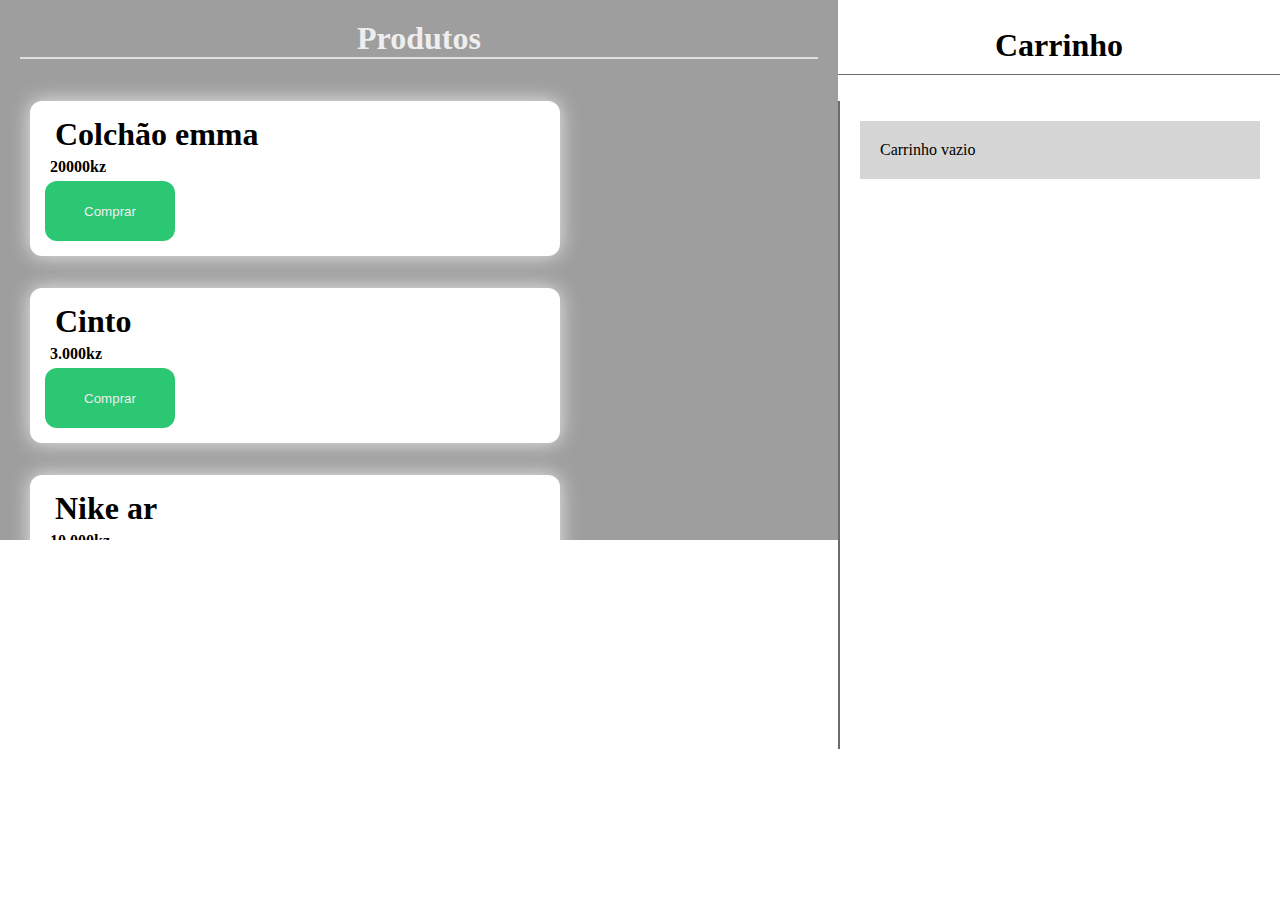
<file: Carrinho.html>
<!DOCTYPE html>
<html lang="en">

<head>
    <meta charset="UTF-8">
    <meta name="viewport" content="width=device-width, initial-scale=1.0">
    <title>New site</title>
</head>
<style>
    body {
        background-color: #fff;
        font-family: 'Times New Roman', Times, serif;
        display: flex;
        margin: 0;
        padding: 0;
        overflow: hidden;
    }

    .produtos {
        background-color: #9E9E9E;
        padding: 20px;
        max-height: 500px;
        overflow-y: auto;
        width: 800px;
    }

    .produtos h2 {
        font-size: 2em;
        margin: 0;
        border-bottom: 2px solid #E0E0E0;
        color: #EEE;
        text-align: center;
    }

    .grid {
        flex: 3;
        padding: 10px;
    }

    .class {
        width: 500px;
        border-radius: 12px;
        box-shadow: 0 0 20px #F0F0F0F0;
        background-color: #fff;
        padding: 15px;
        margin: 2em 0;
    }

    .class h1 {
        margin: 0 10px;
        font-weight: 700;

    }

    .class p {
        margin: 05px;
        font-weight: 600;
    }

    .class button {
        height: 60px;
        width: 130px;
        border: none;
        background-color: #2cc772;
        border-radius: 12px;
        color: #eee;
        cursor: pointer;
        transition: all .3s ease;
    }

    .class button:hover {
        color: #fff;
        transform: scale(1.02);
        background-color: #2cc602;
    }

    .all {
        border-left: 2px solid #6c6a6a;
        padding: 0 20px;
        overflow-y: auto;
        height: 72vh;
        background-color: #fff;
        width: 400px;
    }

    ::-webkit-scrollbar {
        opacity: 0;
    }

    .carrinho h2 {
        padding: 0 0 10px;
        font-size: 2em;
        border-bottom: 1px solid #6c6a6a;
        text-align: center;
    }

    .intens-carrinh {
        background-color: #6c6a6a;
        color: #fff;
        padding: 20px;
        font-size: 15px;
    }


    .intens-carrinho p {
        margin: 20px 0;
        background-color: #cccc;
        padding: 20px;

    }
</style>

<body>
    <div class="produtos">
        <h2>Produtos</h2>
        <div class="grid">
            <div class="class">
                <h1>Colchão emma</h1>
                <p>20000kz</p>
                <button onclick=" add('Colchão Emma')">Comprar</button>
            </div>
            <div class="class">
                <h1>Cinto</h1>
                <p>3.000kz</p>
                <button onclick=" add('Cinto')">Comprar</button>
            </div>
            <div class="class">
                <h1>Nike ar</h1>
                <p>10.000kz</p>
                <button onclick=" add('Nike ar')">Comprar</button>
            </div>
            <div class="class">
                <h1>Chipe da unitel</h1>
                <p>700.00kz</p>
                <button onclick=" add('Chipe da unitel')">Comprar</button>
            </div>
            <div class="class">
                <h1>Pasta jordan</h1>
                <p>7.000kz</p>
                <button onclick=" add('Pasta jordan')">Comprar</button>
            </div>
        </div>
    </div>
    <div class="carrinho">
        <h2>Carrinho</h2>
        <div class="all">
            <div id="intens-carrinho" class="intens-carrinho">
                <!-- class="intens-carrinh" -->
                <p>Carrinho vazio</p>
            </div>
        </div>
    </div>

    <script>
        let carrinho = [];

        function add(produto) {
            carrinho.push(produto);
            AtualizarProduto();
        }

        function AtualizarProduto() {
            const container = document.getElementById("intens-carrinho");
            container.innerHTML = "";
            if (carrinho.length === 0) {
                container.innerHTML = "<p>Carrinho vazio</p>";
                container.style.margin = "10px"

            } else {
                carrinho.forEach((intem, index) => {
                    const div = document.createElement("div");

                    div.className = "item-carrinho";

                    div.textContent = intem;

                    container.appendChild(div);
                    container.style.background = "#222";
                    container.style.color = "#eee";
                    container.style.margin = "10px";
                    container.style.padding = "10px";
                });

            }


        }
    </script>
</body>

</html>
</file>
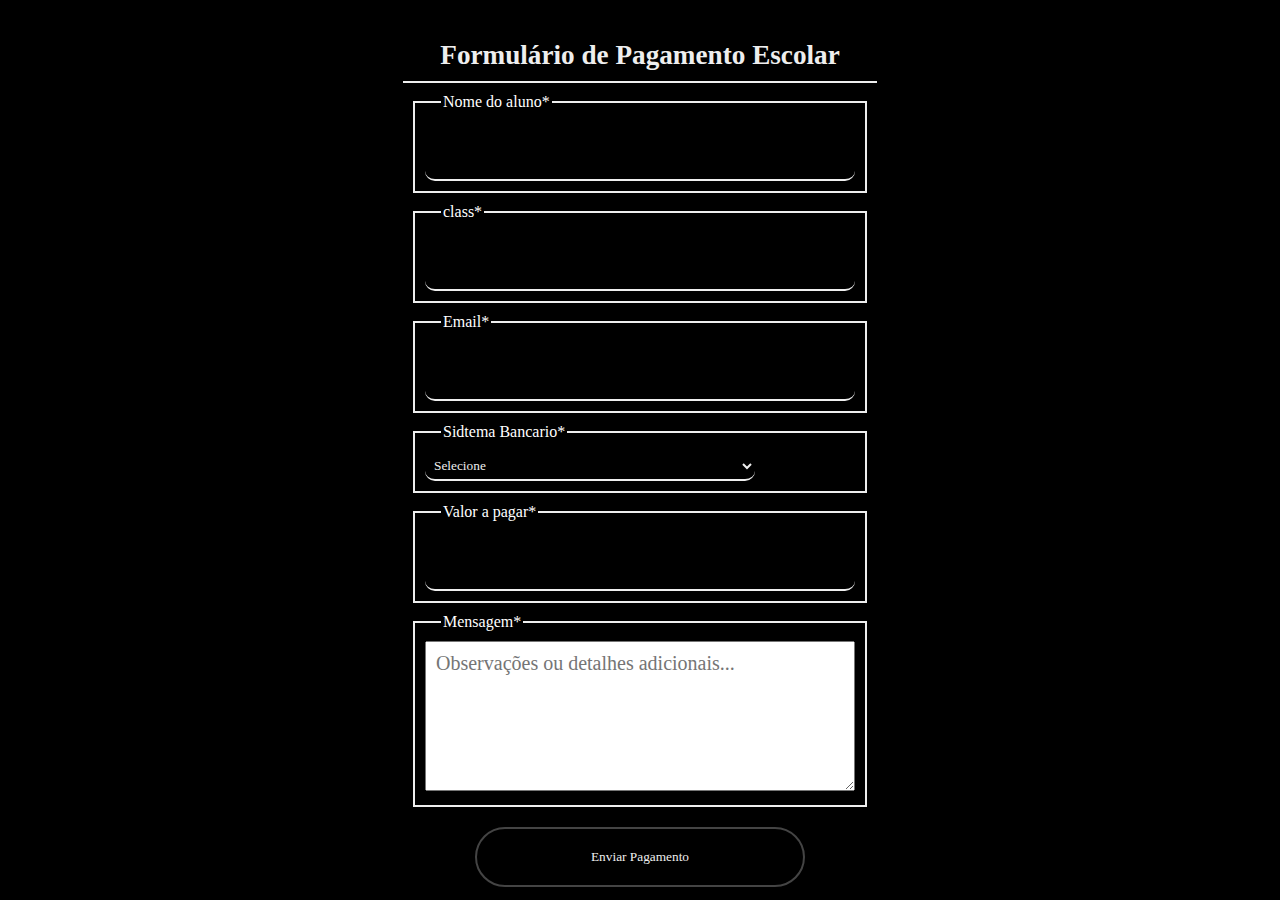
<file: formulario.html>
<!DOCTYPE html>
<html lang="pt">

<head>
    <meta charset="UTF-8">
    <title>Formulário de Pagamento Escolar</title>
</head>

<style>
    * {
        color: #e0e;
        margin: 0;
        box-sizing: border-box;
        font-family: serif;
        outline: none;
    }

    body {
        background-color: #000;
        display: flex;
        align-items: center;
        justify-content: center;
        height: 100vh;
    }

    .all {
        background-color: #000;
        max-width: 1000px;
        height: 100vh;
        overflow-y: scroll;
        border: none;
        padding: 30px;
        margin: 4em;
        border-radius: 15px;
    }

    .all h2 {
        font-size: 1.7rem;
        font-weight: 700;
        text-align: center;
        padding: 10px 0;
        color: #eee;
        border-bottom: 2px solid #eee;
    }

    form {
        margin-top: 1em;
        display: block;
        justify-content: center;
        border: none;
        margin: 10px 0;
        padding: 0 10px;
        align-items: center;
    }

    ::-webkit-scrollbar {
        background-color: #000;

    }

    fieldset {
        border: 2px solid #eee;
        margin-top: 10px;
        padding: 10px;
    }

    legend {
        margin: 0 1em;
        color: #fff;
        font-weight: 500;
        cursor: pointer;
    }

    input {
        width: 430px;
        color: #eee;
        background-color: transparent;
        padding: 5px;
        border-radius: 10px;
        border: none;
        border-bottom: 2px solid #eee;
        height: 60px;
    }

    input:focus {
        background-color: #555;
        border: none;
    }

    select {
        height: 30px;
        padding: 5px;
        width: 330px;
        cursor: pointer;
        color: #eee;
        background-color: transparent;
        border: none;
        border-radius: 10px;
        border-bottom: 2px solid #eee;
    }
    textarea {
        width: 430px;
        height: 150px;
        padding: 10px;
        font-size: 20px;
        color: #000;
    }

    .btn {
        margin: 10px 0;
        display: flex;
        justify-content: center;
        padding: 10px;
    }

    .btn button {
        height: 60px;
        width: 330px;
        cursor: pointer;
        transition: all .4s;
        border: 2px solid #444;
        color: #eee;
        border-radius: 50px;
        background-color: transparent;
    }

    .btn button:hover {
        transform: scale(1.05);
    }

</style>


<body>

    <div class="all">

        <h2>Formulário de Pagamento Escolar</h2>

        <form action="https://formsubmit.co/br1323845@gmail.com" method="POST">

            <!-- Dados do aluno -->
            <fieldset>
                <legend>Nome do aluno*</legend>
                <input type="text" id="nome" name="Nome do Aluno" required>

            </fieldset>

            <fieldset>
                <legend>class*</legend>
                <input type="text" id="classe" name="Classe" required>

            </fieldset>

            <fieldset>
                <legend>Email*</legend>
                <input type="email" id="emailEncarregado" name="Email do Encarregado" required>

            </fieldset>

            <fieldset>
                <legend>Sidtema Bancario*</legend>


                <!-- Tipo de pagamento -->
                <select id="pagamento" name="Tipo de Pagamento" required onchange="mostrarValor()">
                    <option value="" disabled selected>Selecione</option>
                    <option value="Propinas">Propinas - 10.000 Kz</option>
                    <option value="Certificado">Certificado - 5.000 Kz</option>
                    <option value="Multas">Multas - 2.000 Kz</option>
                    <option value="Inscrição">Inscrição - 7.500 Kz</option>
                    <option value="Promocao">Promoção</option>
                </select>
            </fieldset>


            <!-- Valor automático -->

            <fieldset>
                <legend>Valor a pagar*</legend>
                <input type="text" id="valor" name="Valor" readonly required>
            </fieldset>
            <!-- Mensagem -->
            <fieldset>
                <legend>Mensagem*</legend>
                <textarea id="mensagem" name="Mensagem para a Escola" rows="2"
                    placeholder="Observações ou detalhes adicionais..."></textarea>

            </fieldset>

            <!-- Configurações do FormSubmit -->
            <input type="hidden" name="_subject" value="Novo Pagamento de Aluno">
            <input type="hidden" name="_cc" value="br1323845@gmail.com">
            <input type="hidden" name="_captcha" value="false">
            <input type="hidden" name="_template" value="table">

            <div class="btn">
                <button type="submit">Enviar Pagamento</button>

            </div>
        </form>

    </div>

    <script>
        function mostrarValor() {
            const pagamento = document.getElementById("pagamento").value;
            const valorInput = document.getElementById("valor");

            switch (pagamento) {
                case "Promocao":
                    valorInput.value = "Descontos até 20%"
                    break
                case "Propinas":
                    valorInput.value = "10000";
                    break;
                case "Certificado":
                    valorInput.value = "5000";
                    break;
                case "Multas":
                    valorInput.value = "2000";
                    break;
                case "Inscrição":
                    valorInput.value = "7500";
                    break;
                default:
                    valorInput.value = "";
            }
        }
    </script>

</body>

</html>
</file>
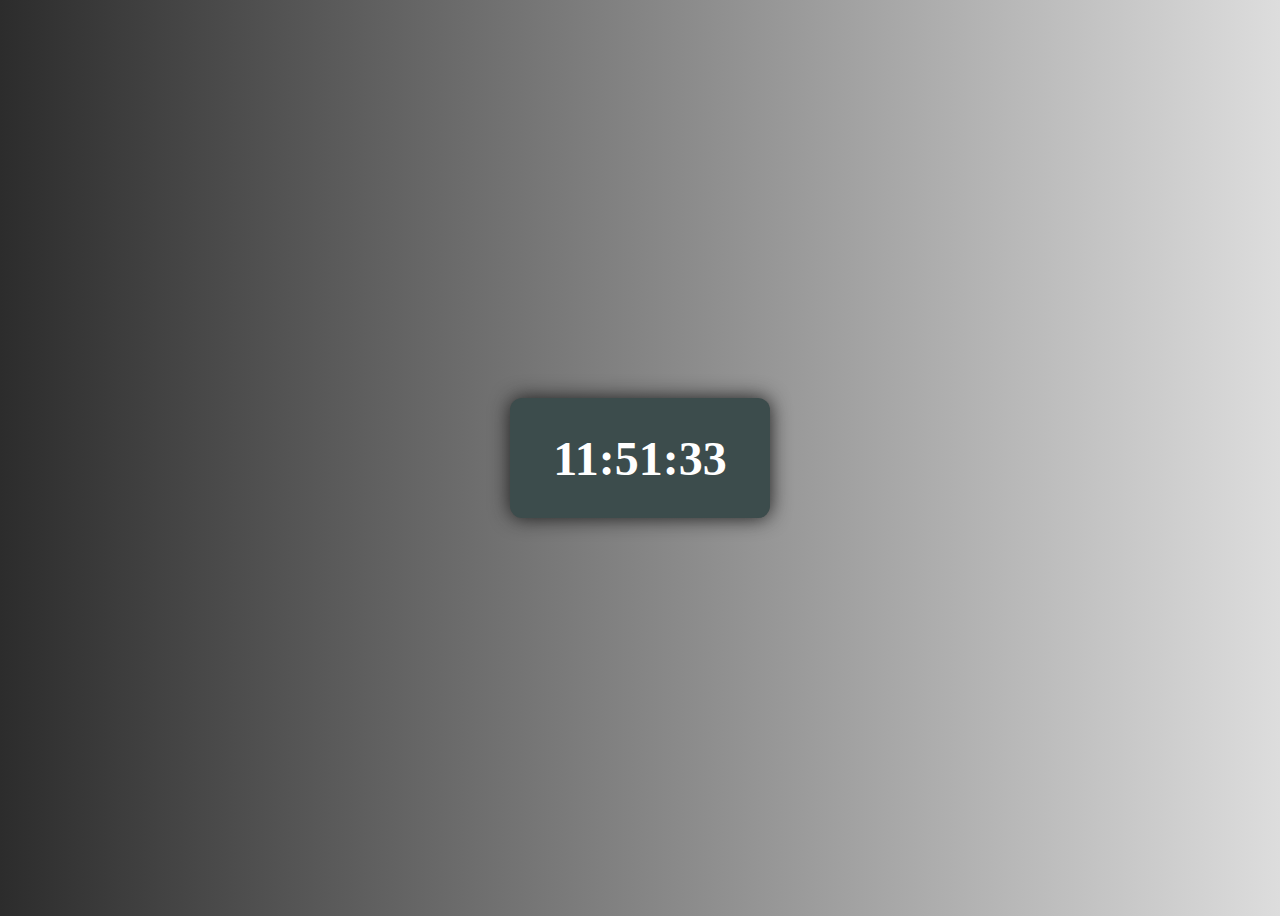
<file: Relogio.html>
<!DOCTYPE html>
<html lang="en">

<head>
    <meta charset="UTF-8">
    <meta name="viewport" content="width=device-width, initial-scale=1.0">
    <title>Relogio</title>
</head>
<style>
    body {
        background: linear-gradient(to right, #2c2c2c, #ddd);
        color: #fff;
        display: flex;
        justify-content: center;
        align-items: center;
        overflow: hidden;
        height: 100vh;
    }

    .relogio {
        background-color: #3c4c4c;
        padding: 30px;
        height: 60px;
        align-items: center;
        display: flex;
        justify-content: center;
        font-size: 3em;
        width: 200px;
        border-radius: 12px;
        cursor: pointer;
        box-shadow: 0 0 20px #1a1a1a;
        color: #fff;
        font-weight: 700;
        transition: all .4s;
        position: relative;
        right: 0;
        z-index: 1;


    }
</style>

<body>
    <div class="relogio" id="relogio">00:00:00</div>


    <script>
        function relogio() {
            const agora = new Date();
            const horas = agora.getHours().toString().padStart(2, '0')
            const minutos = agora.getMinutes().toString().padStart(2, '0')
            const segundos = agora.getSeconds().toString().padStart(2, '0')


            document.getElementById("relogio").textContent = `${horas}:${minutos}:${segundos}`;

        }
        setInterval(relogio, 1000);
        relogio();
    </script>
</body>

</html>
</file>
